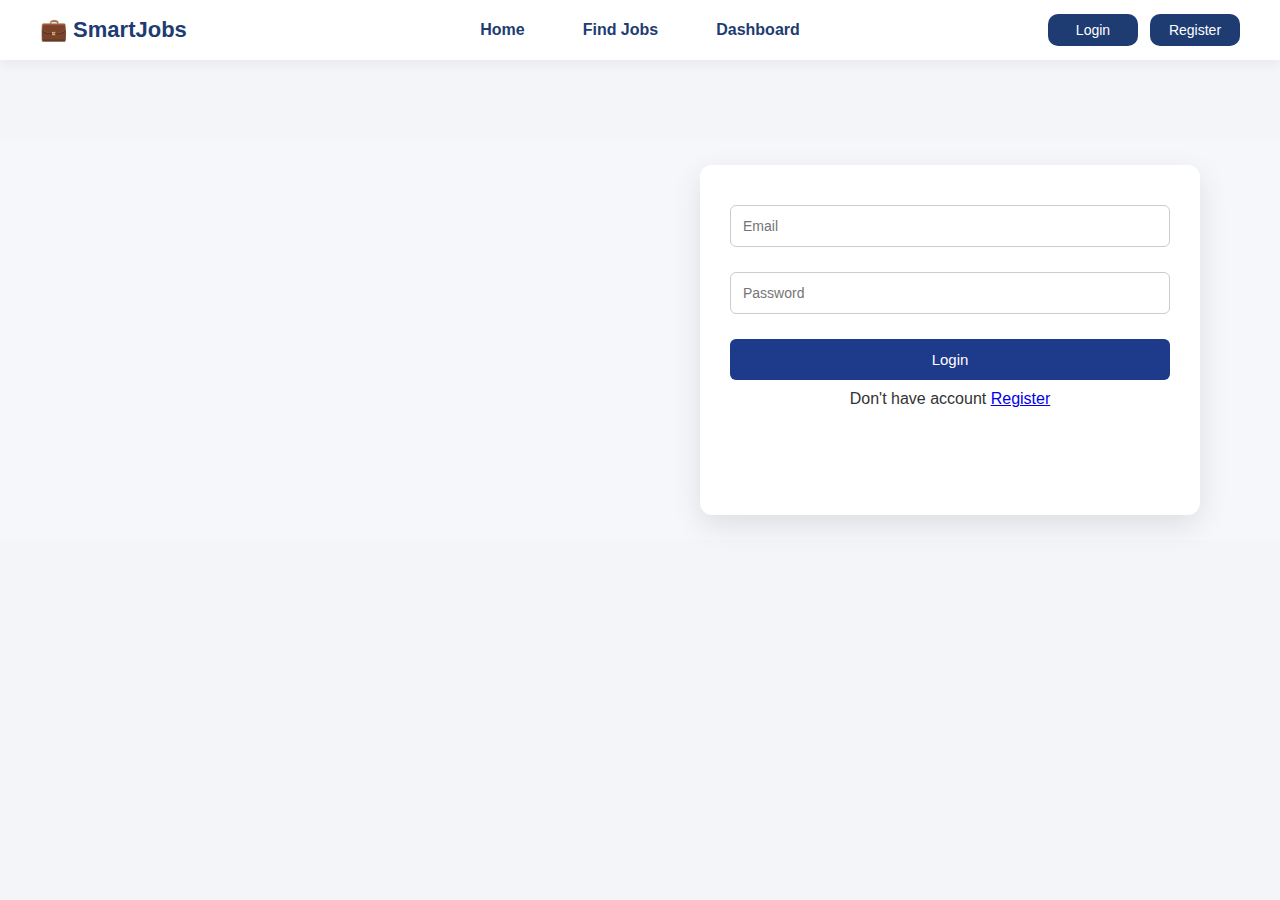
<file: index.html>
<!DOCTYPE html>
<html lang="en">
<head>
  <meta charset="UTF-8">
  <title>Home</title>
  <link rel="stylesheet" href="css/style.css">
</head>
<body>

<header class="navbar">
  <div class="logo">💼 SmartJobs</div>

  <div class="nav-center">
    <a href="index.html">Home</a>
    <a href="jobs.html">Find Jobs</a>
    <a href="dashboard.html">Dashboard</a>
  </div>

  <div class="nav-actions" id="navActions"></div>
</header>

<div class="auth-container">
  <div class="auth-card">
    <input type="email" placeholder="Email">
    <input type="password" placeholder="Password">
    <button onclick="loginUser()">Login</button>
    <p id="register">Don't have account <a href="./register.html">Register</a></p>
  </div>
</div>


<script>
document.addEventListener("DOMContentLoaded", () => {
  const nav = document.getElementById("navActions");

  nav.innerHTML = `
    <a href="index.html" class="nav-btn">Login</a>
    <a href="register.html" class="nav-btn">Register</a>
  `;
});

function loginUser() {
  const user = {
    email: "test@mail.com",
    role: "user"
  };

  localStorage.setItem("loggedInUser", JSON.stringify(user));

  window.location.href = "dashboard.html";
}
</script>

</body>
</html>
</file>
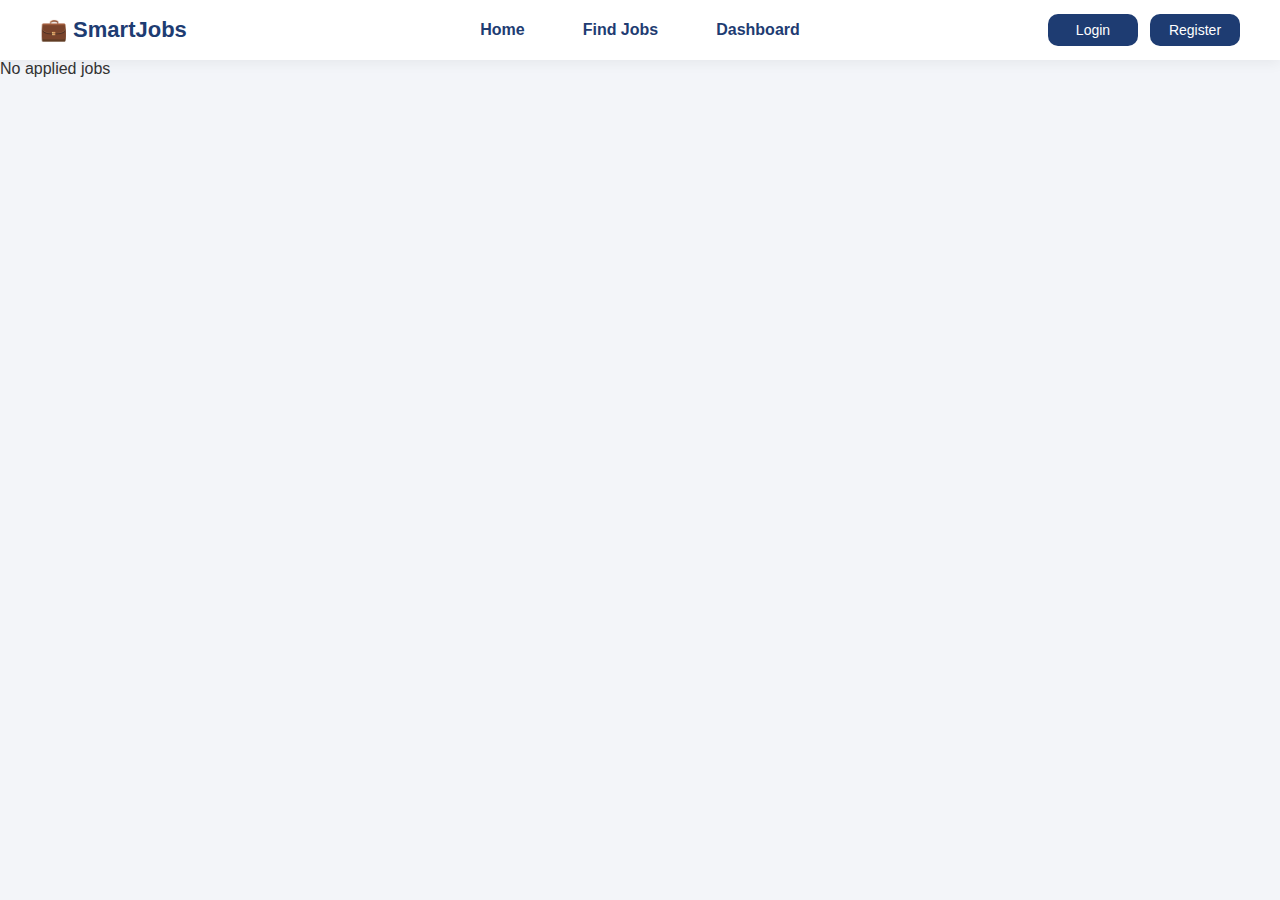
<file: applied.html>
<!DOCTYPE html>
<html lang="en">
<head>
    <meta charset="UTF-8">
    <title>Applied Jobs</title>
    <link rel="stylesheet" href="css/style.css">
</head>
<body>

    <header class="navbar">

  <div class="logo">💼 SmartJobs</div>

  <div class="nav-center">
    <a href="index.html">Home</a>
    <a href="jobs.html">Find Jobs</a>
    <a href="dashboard.html">Dashboard</a>
  </div>

  <div class="nav-actions" id="navActions"></div>

</header>



<div id="appliedList"></div>

<script src="js/jobs.js"></script>

<script>
const nav = document.getElementById("navActions");
const user = JSON.parse(localStorage.getItem("loggedInUser"));

if (nav) {
    if (user) {
        nav.innerHTML = `
            <a href="profile.html" class="nav-btn">Profile</a>
            <a href="post-job.html" class="nav-btn">Post Job</a>
            <button class="logout-btn" onclick="logout()">Logout</button>
        `;
    } else {
        nav.innerHTML = `
            <a href="index.html" class="nav-btn">Login</a>
            <a href="register.html" class="nav-btn">Register</a>
        `;
    }
}

function logout() {
    localStorage.removeItem("loggedInUser");
    location.href = "index.html";
}
</script>

<script src="js/auth-ui.js"></script>


</body>
</html>
</file>
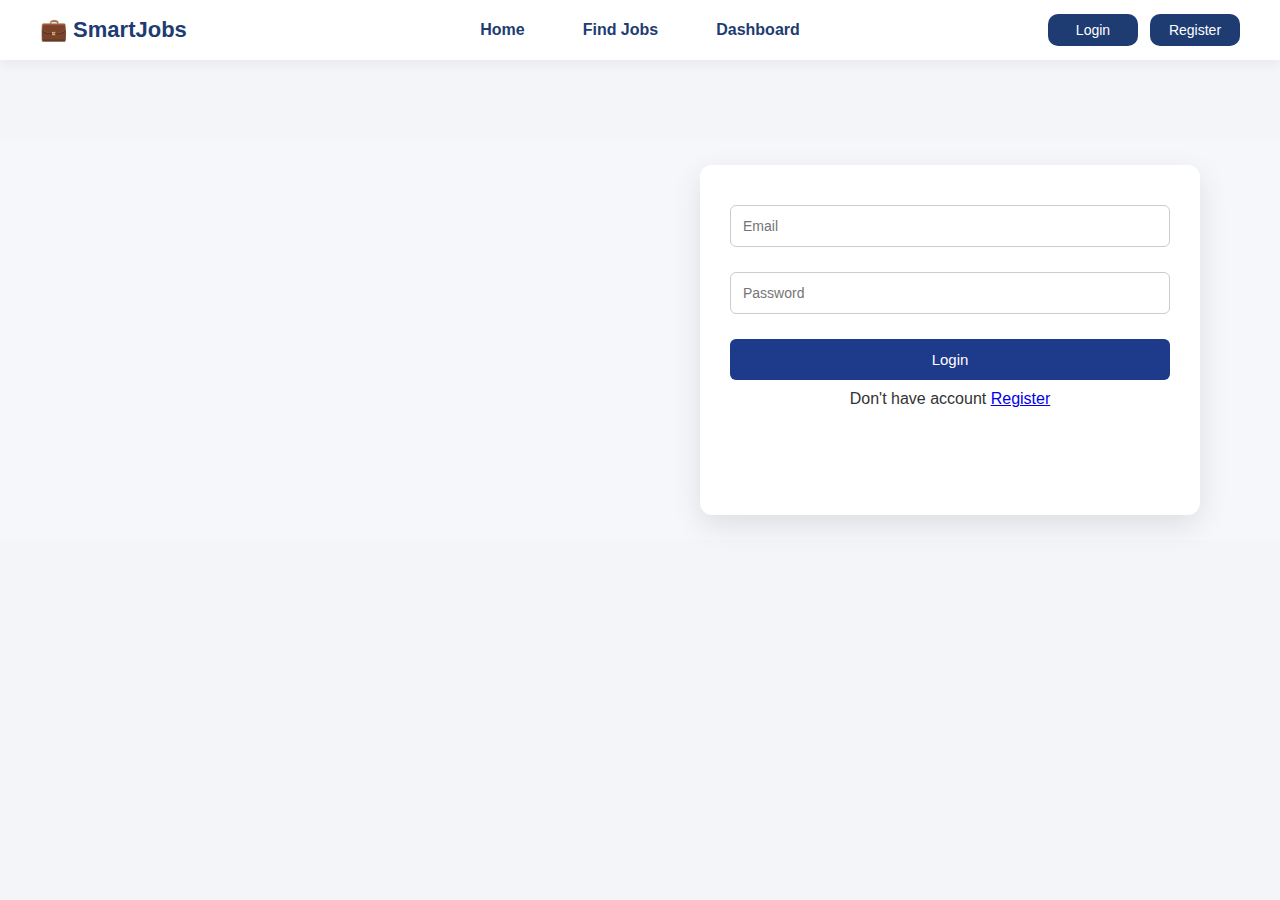
<file: dashboard.html>
<!DOCTYPE html>
<html lang="en">
<head>
    <meta charset="UTF-8">
    <title>Dashboard - SmartJobs</title>
    <link rel="stylesheet" href="css/style.css">
</head>
<body>

    <header class="navbar">

  <div class="logo">💼 SmartJobs</div>

  <div class="nav-center">
    <a href="index.html">Home</a>
    <a href="jobs.html">Find Jobs</a>
    <a href="dashboard.html">Dashboard</a>
  </div>

  <div class="nav-actions" id="navActions"></div>

</header>



<div class="dash-header">
  <h2>Welcome to SmartJobs 👋</h2>
  <p>Your career dashboard – manage jobs, applications & profile in one place.</p>
</div>



<div class="dash-container">

    <div class="dash-card" onclick="location='jobs.html'">
        <h3>Find Jobs</h3>
        <p>Search and apply for jobs</p>
    </div>

    <div class="dash-card" onclick="location='post-job.html'">
        <h3>Post Job</h3>
        <p>Publish new job openings</p>
    </div>

    <div class="dash-card" onclick="location='profile.html'">
        <h3>My Profile</h3>
        <p>Update your details & resume</p>
    </div>

    <div class="dash-card" onclick="location='applied.html'">
        <h3>Applied Jobs</h3>
        <p>Track your applications</p>
    </div>

</div>

<div class="dash-stats">
  <div class="stat-box">
    <h3>12</h3>
    <p>Jobs Applied</p>
  </div>
  <div class="stat-box">
    <h3>3</h3>
    <p>Interviews</p>
  </div>
  <div class="stat-box">
    <h3>5</h3>
    <p>Saved Jobs</p>
  </div>
  <div class="stat-box">
    <h3>2</h3>
    <p>Offers</p>
  </div>
</div>

<script>
const nav = document.getElementById("navActions");
const user = JSON.parse(localStorage.getItem("loggedInUser"));

if (!user) location = "index.html";

nav.innerHTML = `
  <a href="profile.html" class="nav-btn">Profile</a>
  <a href="post-job.html" class="nav-btn">Post Job</a>
  <button class="logout-btn" onclick="logout()">Logout</button>
`;

function logout(){
  localStorage.removeItem("loggedInUser");
  location.href = "index.html";
}
</script>

</body>
</html>
</file>
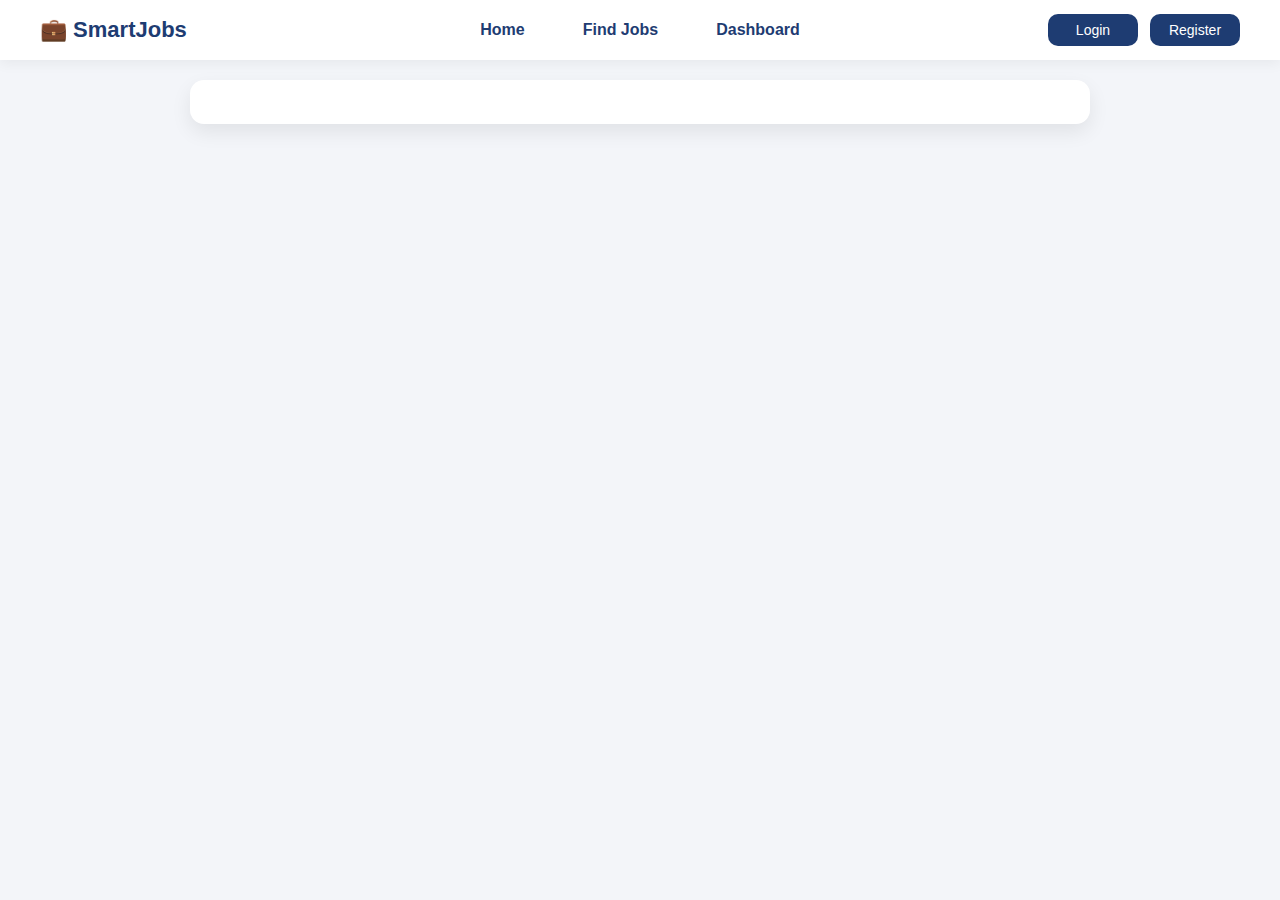
<file: job-details.html>
<!DOCTYPE html>
<html lang="en">
<head>
    <meta charset="UTF-8">
    <title>Job Details</title>
    <link rel="stylesheet" href="css/style.css">
</head>
<body>

    <header class="navbar">

  <div class="logo">💼 SmartJobs</div>

  <div class="nav-center">
    <a href="index.html">Home</a>
    <a href="jobs.html">Find Jobs</a>
    <a href="dashboard.html">Dashboard</a>
  </div>

  <div class="nav-actions" id="navActions"></div>

</header>


<div id="detail" class="job-card"></div>

<script src="js/jobs.js"></script>

<script>
const nav = document.getElementById("navActions");
const user = JSON.parse(localStorage.getItem("loggedInUser"));

if (nav) {
    if (user) {
        nav.innerHTML = `
            <a href="profile.html" class="nav-btn">Profile</a>
            <a href="post-job.html" class="nav-btn">Post Job</a>
            <button class="logout-btn" onclick="logout()">Logout</button>
        `;
    } else {
        nav.innerHTML = `
            <a href="index.html" class="nav-btn">Login</a>
            <a href="register.html" class="nav-btn">Register</a>
        `;
    }
}

function logout() {
    localStorage.removeItem("loggedInUser");
    location.href = "index.html";
}
</script>

<script src="js/auth-ui.js"></script>

</body>
</html>
</file>
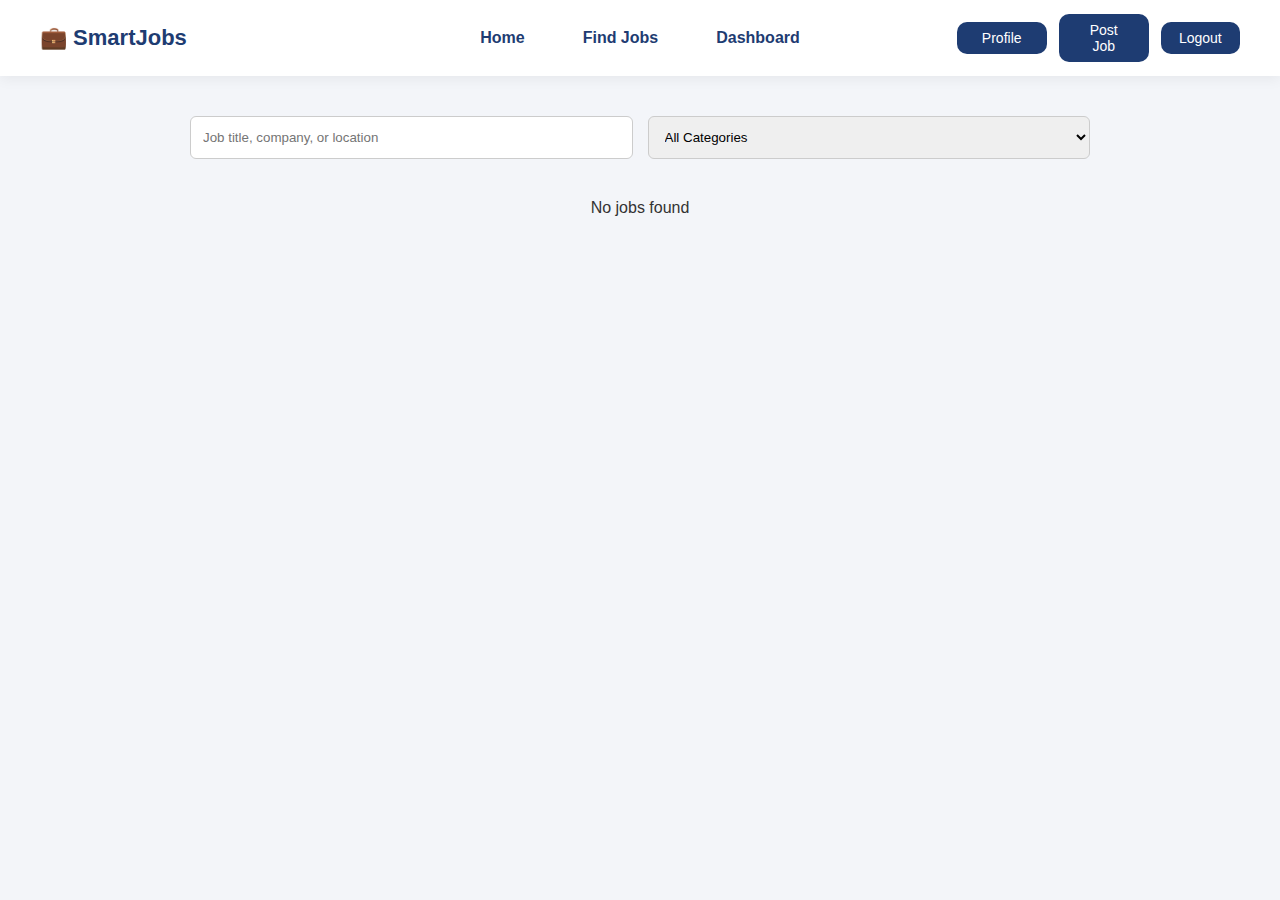
<file: jobs.html>
<!DOCTYPE html>
<html lang="en">
<head>
  <meta charset="UTF-8">
  <title>Jobs</title>
  <link rel="stylesheet" href="./css/style.css">
</head>
<body>

<!-- ================= NAVBAR ================= -->
<header class="navbar">

  <div class="logo">💼 SmartJobs</div>

  <div class="nav-center">
    <a href="index.html">Home</a>
    <a href="jobs.html">Find Jobs</a>
    <a href="dashboard.html">Dashboard</a>
  </div>

  <div class="nav-actions" id="navActions"></div>

</header>

<!-- ================= PAGE CONTENT ================= -->
<div class="filter-bar">
  <input type="text" id="search" placeholder="Job title, company, or location">
  <select id="catFilter">
    <option value="">All Categories</option>
    <!-- <option>IT</option>
    <option>HR</option>
    <option>Finance</option> -->
  </select>
</div>

<div id="jobList"></div>

<script src="./js/jobs.js"></script>

<!-- ================= TEMP DEMO LOGIN (REMOVE LATER) ================= -->
<!-- ✅ THIS PART IS CRITICAL -->
<script>
document.addEventListener("DOMContentLoaded", () => {

  /* TEMP DEMO LOGIN – remove later */
  if (!localStorage.getItem("loggedInUser")) {
    localStorage.setItem(
      "loggedInUser",
      JSON.stringify({ username: "Sai" })
    );
  }

  const nav = document.getElementById("navActions");
  const user = JSON.parse(localStorage.getItem("loggedInUser"));

  if (user) {
    nav.innerHTML = `
      <a href="profile.html" class="nav-btn">Profile</a>
      <a href="post-job.html" class="nav-btn">Post Job</a>
      <button class="logout-btn" id="logoutBtn">Logout</button>
    `;
  } else {
    nav.innerHTML = `
      <a href="index.html" class="nav-btn">Login</a>
      <a href="register.html" class="nav-btn">Register</a>
    `;
  }

  const logoutBtn = document.getElementById("logoutBtn");
  if (logoutBtn) {
    logoutBtn.onclick = () => {
      localStorage.removeItem("loggedInUser");
      window.location.href = "index.html";
    };
  }

});
</script>

</body>
</html>
</file>
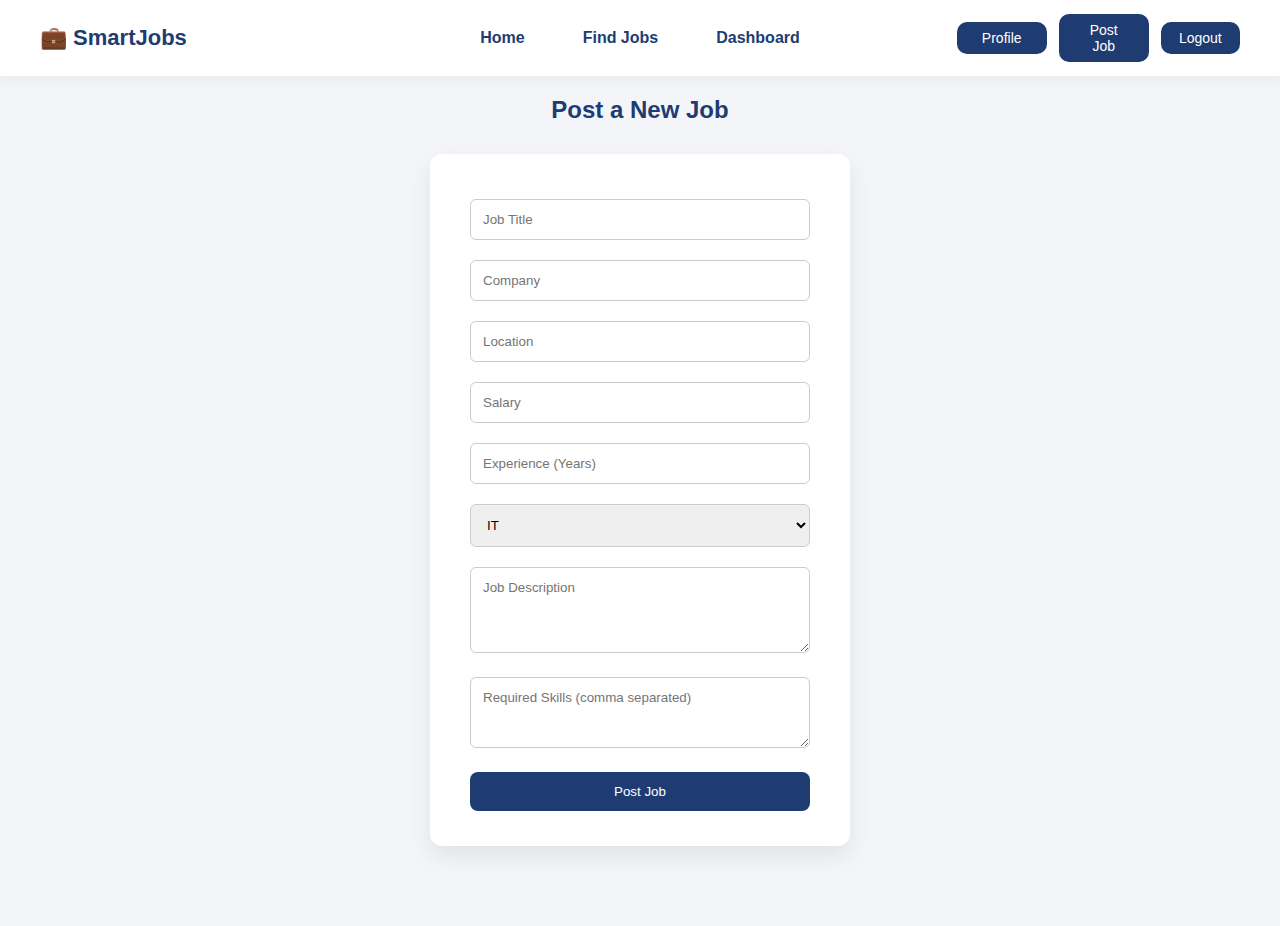
<file: post-job.html>
<!DOCTYPE html>
<html lang="en">
<head>
    <meta charset="UTF-8">
    <title>Post Job</title>
    <link rel="stylesheet" href="css/style.css">
</head>
<body>

    <header class="navbar">

  <div class="logo">💼 SmartJobs</div>

  <div class="nav-center">
    <a href="index.html">Home</a>
    <a href="jobs.html">Find Jobs</a>
    <a href="dashboard.html">Dashboard</a>
  </div>

  <div class="nav-actions" id="navActions"></div>

</header>


    <h2 id="postjob">Post a New Job</h2>

<form id="jobForm" class="container">
    <input type="text" id="title" placeholder="Job Title" required>
    <input type="text" id="company" placeholder="Company" required>
    <input type="text" id="location" placeholder="Location" required>
    <input type="number" id="salary" placeholder="Salary" required>
    <input type="number" id="exp" placeholder="Experience (Years)" required>

    <select id="category">
        <option>IT</option>
        <option>HR</option>
        <option>Finance</option>
    </select>

    <textarea id="description" placeholder="Job Description" rows="4" required></textarea><br>
    <textarea id="skills" placeholder="Required Skills (comma separated)" rows="3"></textarea>

    <button type="submit">Post Job</button>
</form>

<script src="js/jobs.js"></script>

<!-- ✅ THIS PART IS CRITICAL -->
<script>
document.addEventListener("DOMContentLoaded", () => {

  /* TEMP DEMO LOGIN – remove later */
  if (!localStorage.getItem("loggedInUser")) {
    localStorage.setItem(
      "loggedInUser",
      JSON.stringify({ username: "Sai" })
    );
  }

  const nav = document.getElementById("navActions");
  const user = JSON.parse(localStorage.getItem("loggedInUser"));

  if (user) {
    nav.innerHTML = `
      <a href="profile.html" class="nav-btn">Profile</a>
      <a href="post-job.html" class="nav-btn">Post Job</a>
      <button class="logout-btn" id="logoutBtn">Logout</button>
    `;
  } else {
    nav.innerHTML = `
      <a href="index.html" class="nav-btn">Login</a>
      <a href="register.html" class="nav-btn">Register</a>
    `;
  }

  const logoutBtn = document.getElementById("logoutBtn");
  if (logoutBtn) {
    logoutBtn.onclick = () => {
      localStorage.removeItem("loggedInUser");
      window.location.href = "index.html";
    };
  }

});
</script>

<script src="js/auth-ui.js"></script>

</body>
</html>
</file>
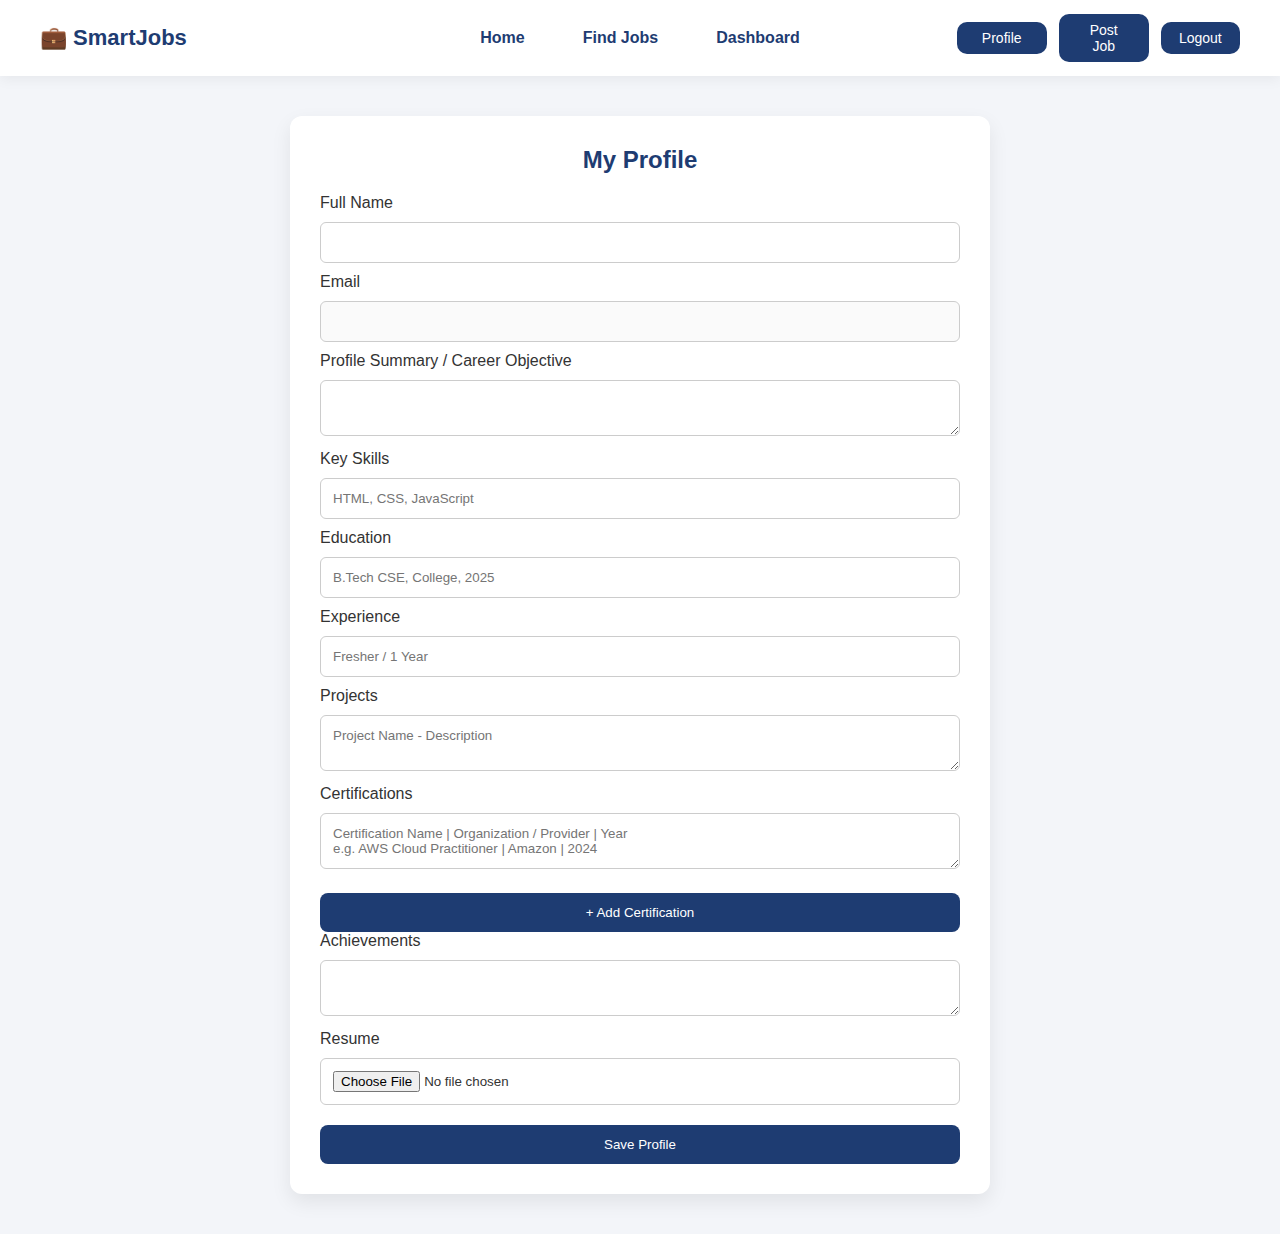
<file: profile.html>
<!DOCTYPE html>
<html lang="en">
<head>
<meta charset="UTF-8">
<title>My Profile - SmartJobs</title>
<link rel="stylesheet" href="css/style.css">
</head>
<body>

    <header class="navbar">

  <div class="logo">💼 SmartJobs</div>

  <div class="nav-center">
    <a href="index.html">Home</a>
    <a href="jobs.html">Find Jobs</a>
    <a href="dashboard.html">Dashboard</a>
  </div>

  <div class="nav-actions" id="navActions"></div>

</header>


<div class="container profile-wrapper">
<h2>My Profile</h2>

<form id="profileForm">

<label>Full Name</label>
<input type="text" id="pname">

<label>Email</label>
<input type="email" id="pemail" disabled>

<label>Profile Summary / Career Objective</label>
<textarea id="psummary"></textarea>

<div class="section-title">Key Skills</div>
<input type="text" id="pskills" placeholder="HTML, CSS, JavaScript">

<div class="section-title">Education</div>
<input type="text" id="pedu" placeholder="B.Tech CSE, College, 2025">

<div class="section-title">Experience</div>
<input type="text" id="pexp" placeholder="Fresher / 1 Year">

<div class="section-title">Projects</div>
<textarea id="pprojects" placeholder="Project Name - Description"></textarea>

<div class="section-title">Certifications</div>
<textarea id="pcert" 
placeholder="Certification Name | Organization / Provider | Year
e.g. AWS Cloud Practitioner | Amazon | 2024"></textarea>

<button type="button" class="cert-btn" onclick="openCert()">+ Add Certification</button>

<div class="section-title">Achievements</div>
<textarea id="pachieve"></textarea>

<div class="section-title">Resume</div>
<input type="file" id="presume">
<span id="resumeName"></span>

<button type="button" onclick="saveProfile()">Save Profile</button>
</form>
</div>

<script>
const nav = document.getElementById("navActions");
const user = JSON.parse(localStorage.getItem("loggedInUser"));
if(!user) location="index.html";

nav.innerHTML = `
<a href="profile.html" class="nav-btn">Profile</a>
<a href="post-job.html" class="nav-btn">Post Job</a>
<button class="logout-btn" onclick="logout()">Logout</button>
`;

function logout(){
 localStorage.removeItem("loggedInUser");
 location="index.html";
}

pname.value=user.name||"";
pemail.value=user.email||"";
psummary.value=user.summary||"";
pskills.value=user.skills||"";
pedu.value=user.education||"";
pexp.value=user.exp||"";
pprojects.value=user.projects||"";
pcert.value=user.certifications||"";
pachieve.value=user.achievements||"";
if(user.resume) resumeName.innerText="Uploaded: "+user.resume;

function saveProfile(){
 user.name=pname.value;
 user.summary=psummary.value;
 user.skills=pskills.value;
 user.education=pedu.value;
 user.exp=pexp.value;
 user.projects=pprojects.value;
 user.certifications=pcert.value;
 user.achievements=pachieve.value;
 if(presume.files[0]) user.resume=presume.files[0].name;
 localStorage.setItem("loggedInUser",JSON.stringify(user));
 alert("Profile Updated Successfully!");
}

function openCert(){ document.getElementById("certModal").style.display="flex"; }
function closeCert(){ document.getElementById("certModal").style.display="none"; }
function saveCert(){
 let txt = `${cname.value} | ${corg.value} | ${cyear.value}`;
 pcert.value += (pcert.value ? "\n" : "") + txt;
 closeCert();
}

</script>

</body>
</html>
</file>
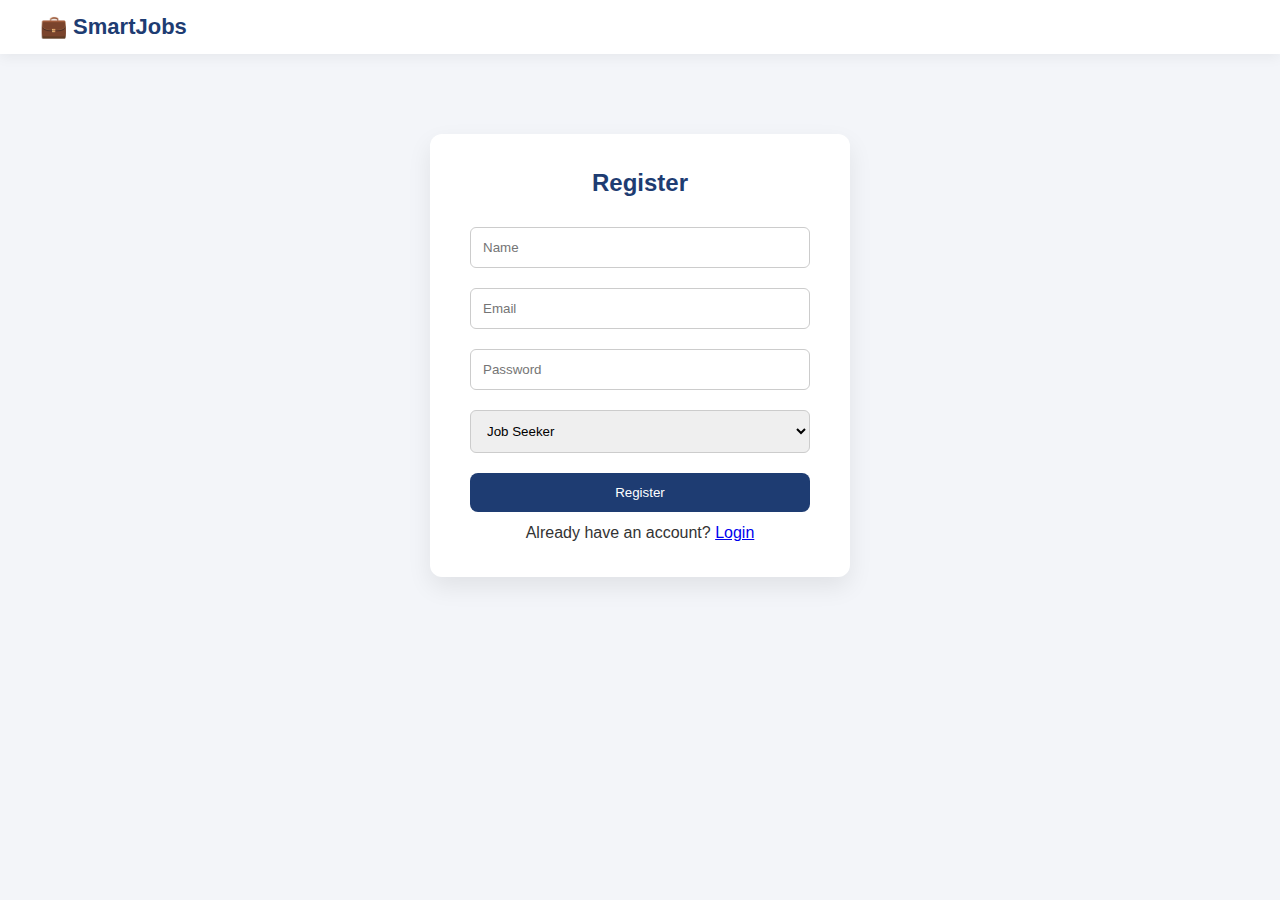
<file: register.html>
<!DOCTYPE html>
<html lang="en">
<head>
    <meta charset="UTF-8">
    <meta name="viewport" content="width=device-width, initial-scale=1.0">
    <title>Register</title>
    <link rel="stylesheet" href="css/style.css">
</head>
<body>

    <header class="navbar">

  <div class="logo">💼 SmartJobs</div>

  <div class="nav-actions" id="navActions"></div>

</header>

<div class="container">
     <h2>Register</h2>
    <form id="registerForm">
        <input type="text" id="name" placeholder="Name" required>
        <input type="email" id="email" placeholder="Email" required>
        <input type="password" id="password" placeholder="Password" required>

        <select id="role">
            <option value="user">Job Seeker</option>
        </select>

        <button type="submit">Register</button>

        <p style="text-align:center; margin-top:12px;">
            Already have an account?
            <a href="index.html">Login</a>
        </p>

    </form>
</div>

<script src="js/auth.js"></script>

<script>
const nav = document.getElementById("navActions");
const user = JSON.parse(localStorage.getItem("loggedInUser"));

if (nav) {
    if (user) {
    } else {
        nav.innerHTML = `
            <a href="index.html" class="nav-btn">Login</a>
            <a href="register.html" class="nav-btn">Register</a>
        `;
    }
}

function logout() {
    localStorage.removeItem("loggedInUser");
    location.href = "index.html";
}
</script>

<script src="js/auth-ui.js"></script>

</body>
</html>
</file>
<file: css/style.css>
* {
  box-sizing: border-box;
  margin: 0;
  padding: 0;
  font-family: "Segoe UI", Arial, sans-serif;
}

body {
  background: #f3f5f9;
  color: #333;
}

.navbar{
  background:#ffffff;
  padding:14px 40px;
  display:flex;
  align-items:center;
  box-shadow:0 4px 12px rgba(0,0,0,0.05);
  position:relative;          
}

.logo{
  font-size:22px;
  font-weight:700;
  color:#1e3c72;
  white-space:nowrap;
}

/* Center */
.nav-center{
  position:absolute;
  left:50%;
  transform:translateX(-50%);
  display:flex;
  gap:30px;
}

.nav-center a{
  text-decoration:none;
  color:#1e3c72;
  font-weight:600;
  padding:6px 14px;
  border-radius:8px;
  transition:0.3s;
}

.nav-center a:hover{
  background:#1e3c72;
  color:#fff;
}

.nav-actions{
  margin-left:auto;
  display:flex;
  gap:12px;
  align-items:center;
}

.nav-btn{
  min-width:90px;
  background:#1e3c72;
  color:#fff;
  text-decoration:none;
  border:none;
  border-radius:10px;
  padding:8px 18px;
  font-size:14px;
  font-weight:500;
  cursor:pointer;
  text-align:center;
}

.logout-btn{
  background:#1e3c72;
  color:#fff;
  border:none;
  border-radius:10px;
  padding:8px 18px;
  font-size:14px;
  cursor:pointer;
  margin-top: 0px;
}


.nav-btn:hover,
.logout-btn:hover{
  background:#16325c;
}



.container {
  background: #fff;
  max-width: 420px;
  margin: 80px auto;
  padding: 35px 40px;
  border-radius: 12px;
  box-shadow: 0 10px 25px rgba(0,0,0,0.08);
}

h2 {
  text-align: center;
  color: #1e3c72;
  margin-bottom: 20px;
}

input, select, textarea {
  width: 100%;
  padding: 12px;
  margin: 10px 0;
  border-radius: 6px;
  border: 1px solid #ccc;
}

button {
  width: 100%;
  padding: 12px;
  background: #1e3c72;
  color: #fff;
  border: none;
  border-radius: 8px;
  margin-top: 10px;
  cursor: pointer;
}

button:hover { background: #16325c; }

.dash-header {
  text-align: center;
  margin: 40px 0 20px;
}

.dash-container {
  max-width: 1100px;
  margin: auto;
  display: grid;
  grid-template-columns: repeat(4,1fr);
  gap: 25px;
  margin-bottom: 32px;
  
}

.dash-card {
  height: 140px;
  text-align: center;
  align-items: center;
  padding-top: 40px;
  background: #fff;
  border-radius: 12px;
  box-shadow: 0 8px 20px rgba(0,0,0,0.08);
  transition: 0.3s;
  text-align: center;
  cursor: pointer;
}

.dash-card:hover {
  transform: translateY(-8px);
  
}

.dash-stats{
  
  max-width: 700px;
  margin: auto;
  display: grid;
  grid-template-columns: repeat(4,1fr);
  gap: 25px;
}

.stat-box{
  background: #fff;
  padding: 22px;
  border-radius: 12px;
  box-shadow: 0 8px 20px rgba(0,0,0,0.08);
  transition: 0.3s;
  text-align: center;
}

.filter-bar {
  max-width: 900px;
  margin: 30px auto;
  display: flex;
  gap: 15px;
}

.job-card {
  background: #fff;
  max-width: 900px;
  margin: 20px auto;
  padding: 22px;
  border-radius: 14px;
  box-shadow: 0 8px 20px rgba(0,0,0,0.08);
  transition: 0.3s;
}

.job-card:hover {
  transform: translateY(-5px);
}

.applied-box {
  max-width: 700px;
  margin: 40px auto;
  background: white;
  padding: 20px;
  border-radius: 12px;
  box-shadow: 0 8px 20px rgba(0,0,0,0.08);
}

.profile-wrapper {
  max-width: 700px;
  margin: 40px auto;
  background: #fff;
  padding: 30px;
  border-radius: 12px;
  box-shadow: 0 8px 20px rgba(0,0,0,0.08);
}



.auth-container {
  width: 1900px;
  height: 400px;
  margin-top: 80px;
  display: flex;
  justify-content: center;
  align-items: center;
  background: #f5f7fb;
}

.auth-card {
   width: 500px;
  height: 350px;
  background: #fff;
  padding: 30px;
  border-radius: 12px;
  box-shadow: 0 10px 30px rgba(0,0,0,0.1);
}

.auth-card input {
  width: 100%;
  padding: 12px;
  margin-bottom: 15px;
  border: 1px solid #ccc;
  border-radius: 6px;
  font-size: 14px;
}

.auth-card button {
  width: 100%;
  padding: 12px;
  background: #1e3a8a;
  color: white;
  border: none;
  border-radius: 6px;
  font-size: 15px;
  cursor: pointer;
}

#register{
  text-align: center;
  margin-top: 10px;
}
.auth-card button:hover {
  background: #162e6b;
}


#postjob{
      margin-top: 20px;
      margin-bottom: -50px;
}
</file>
